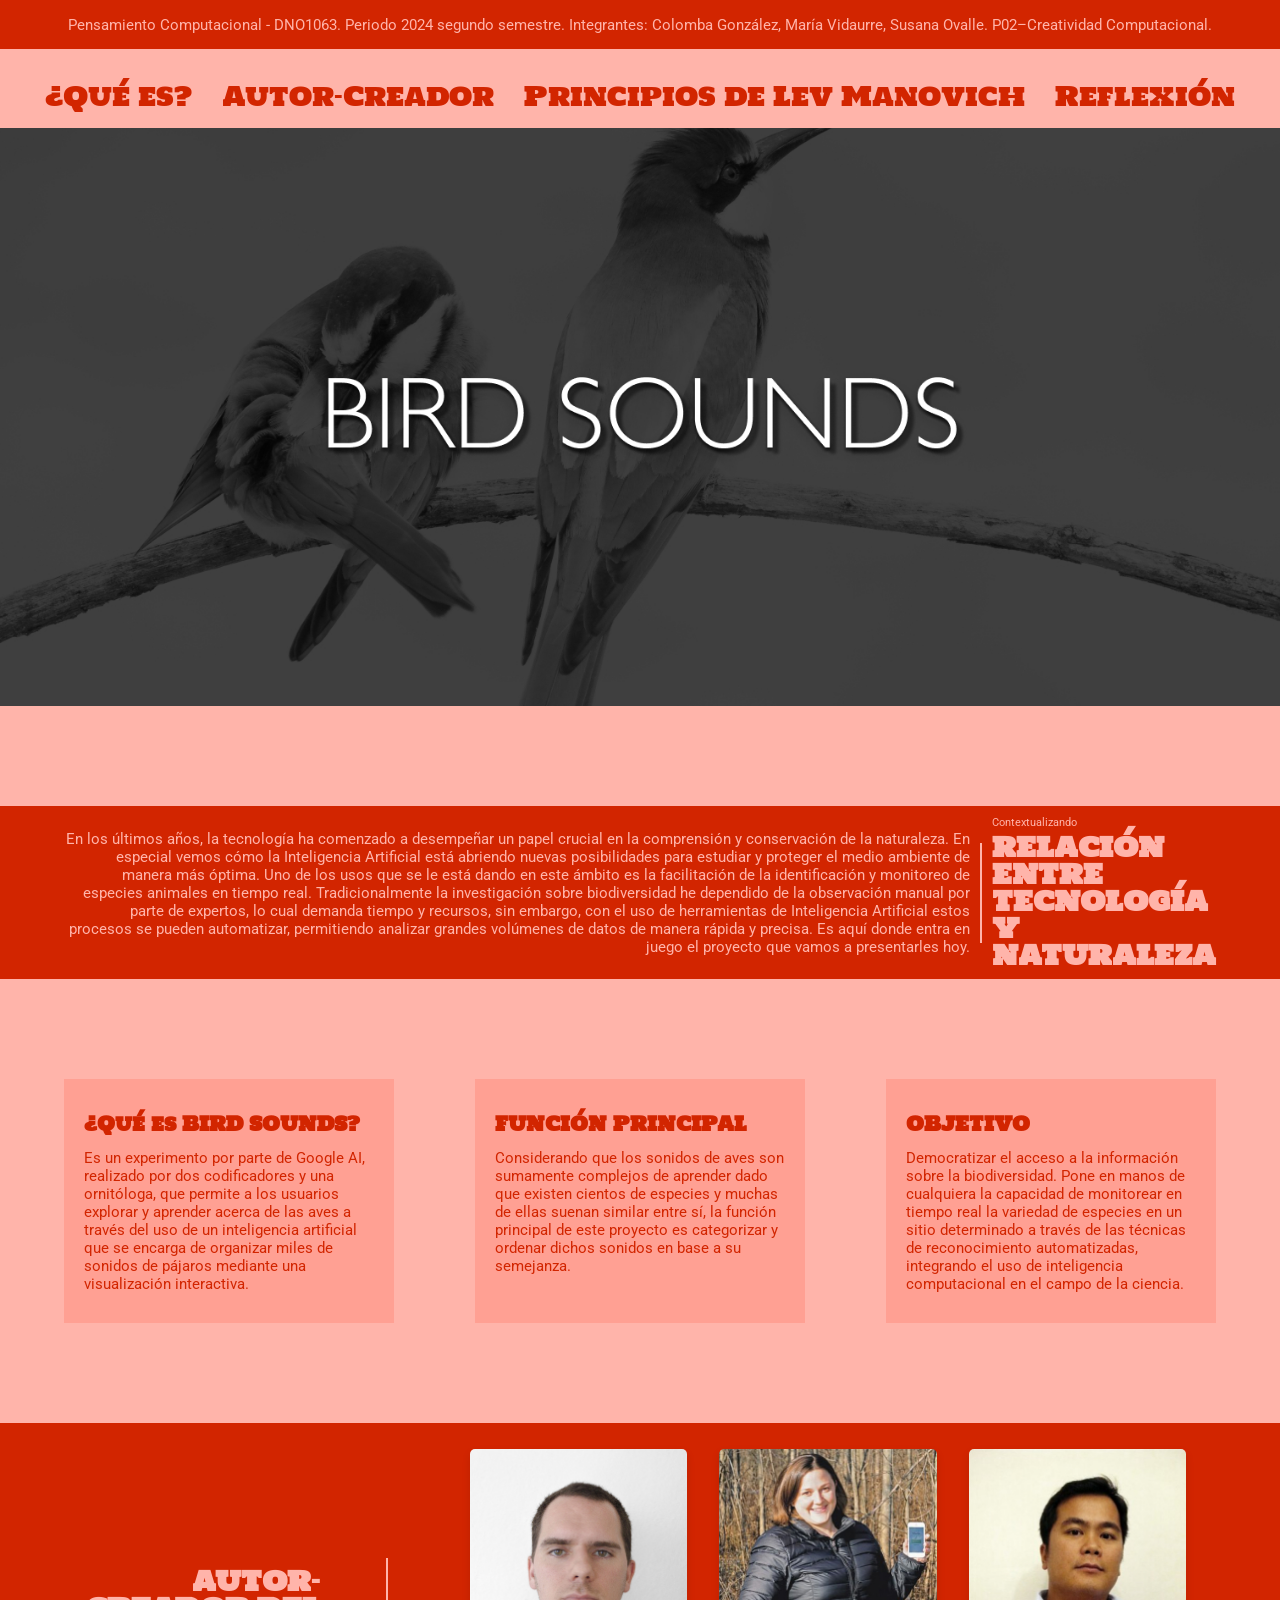
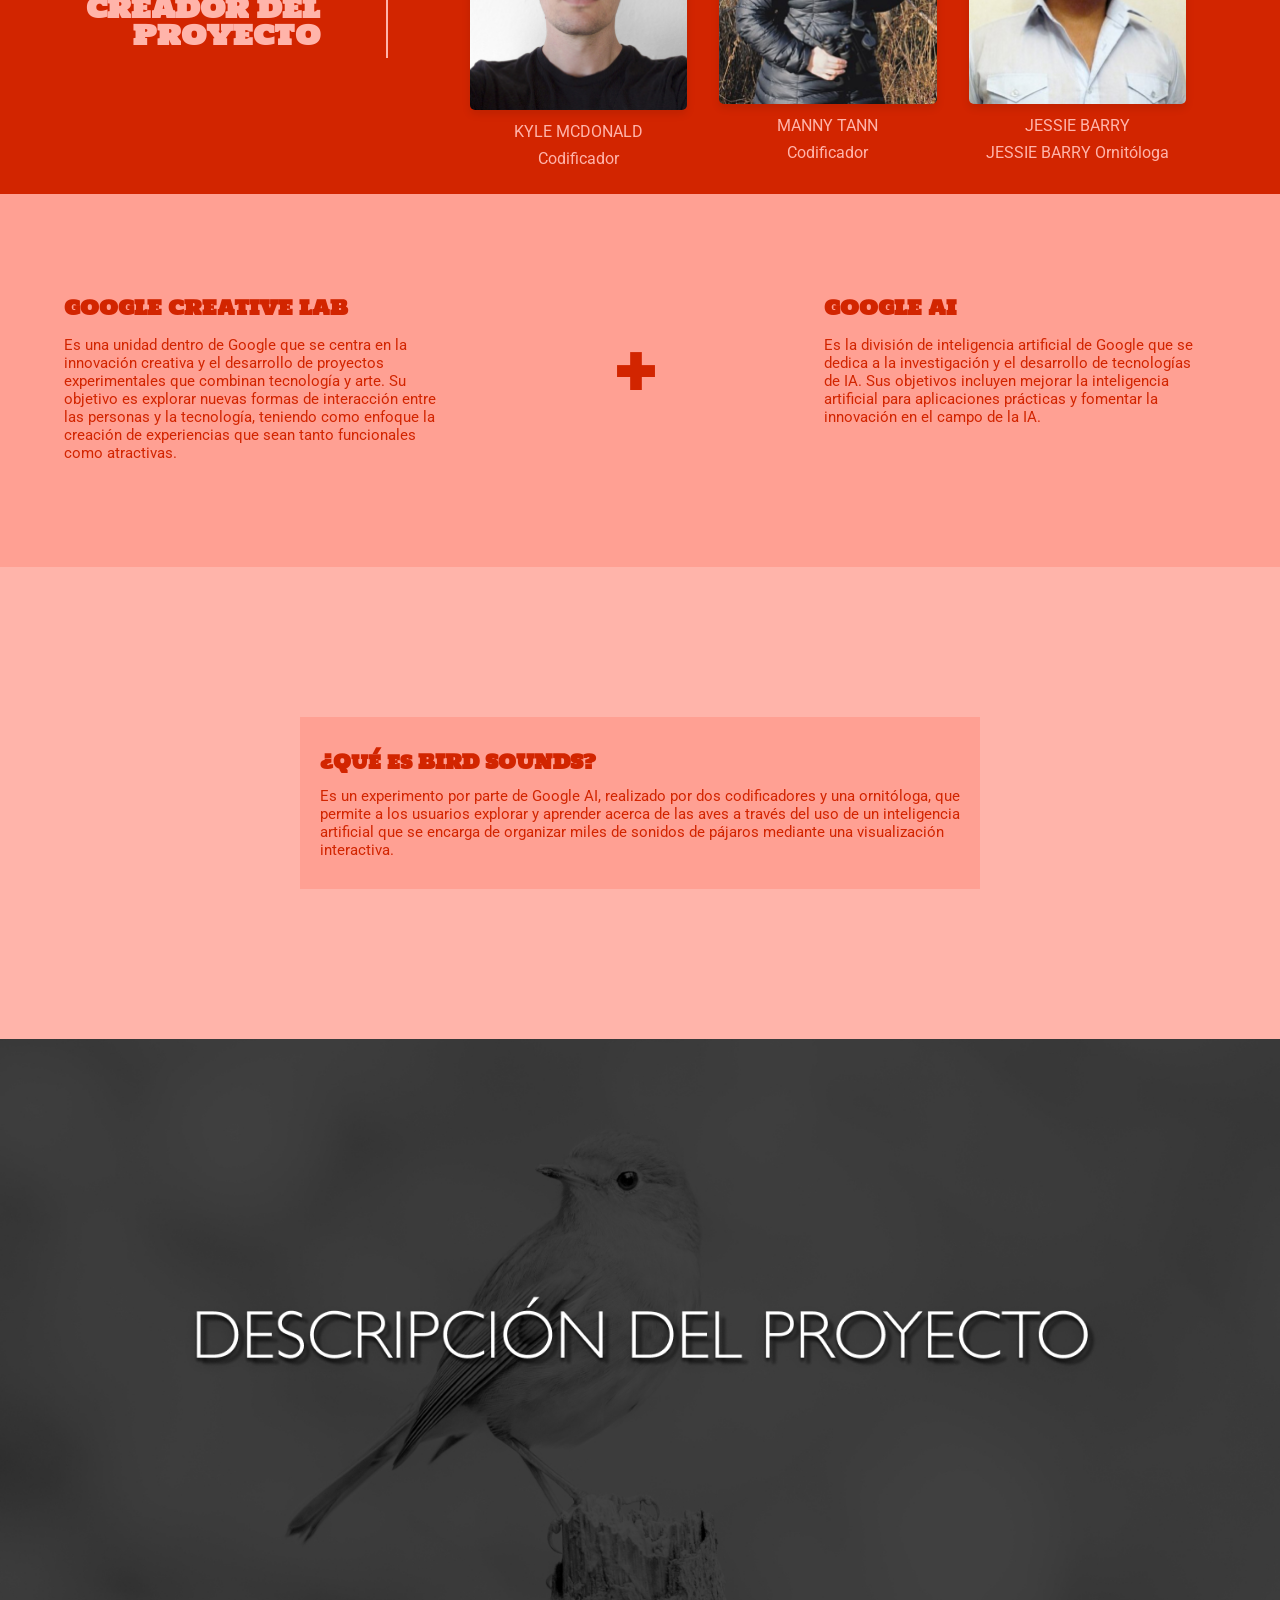
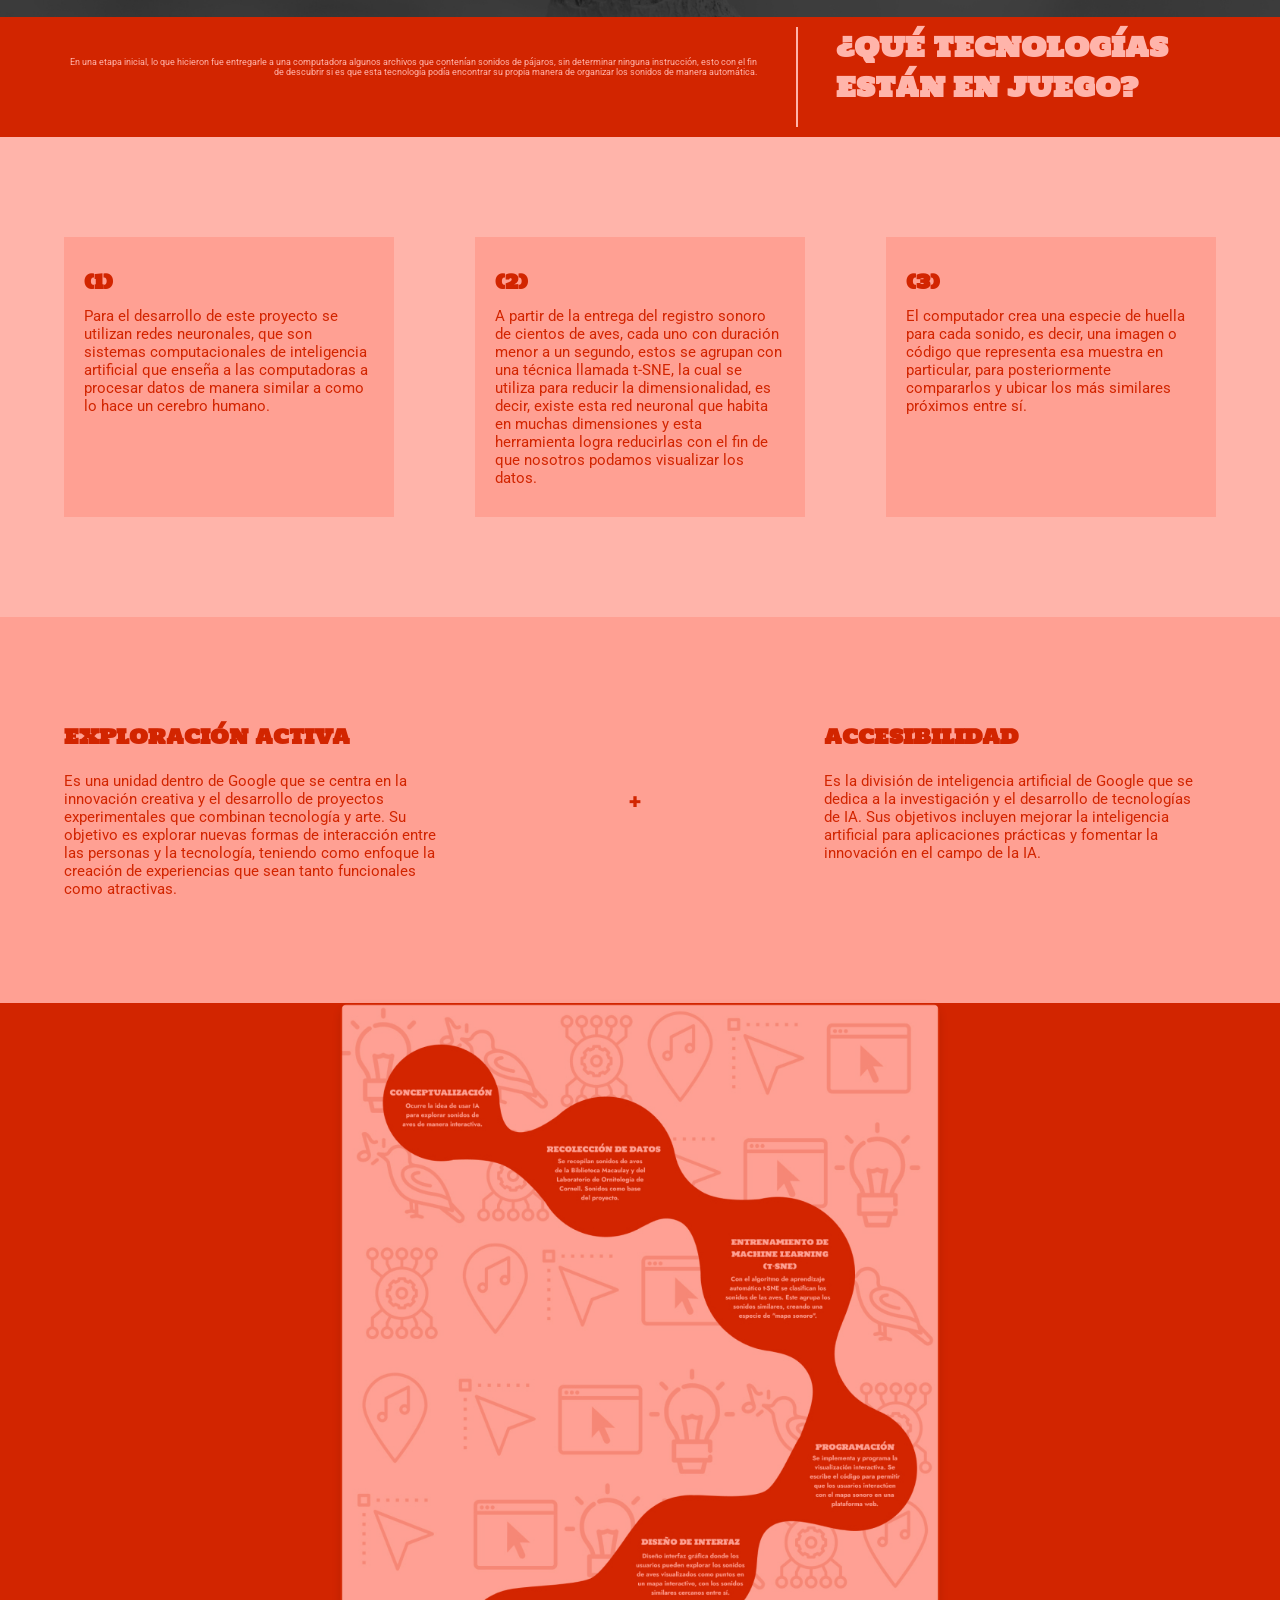
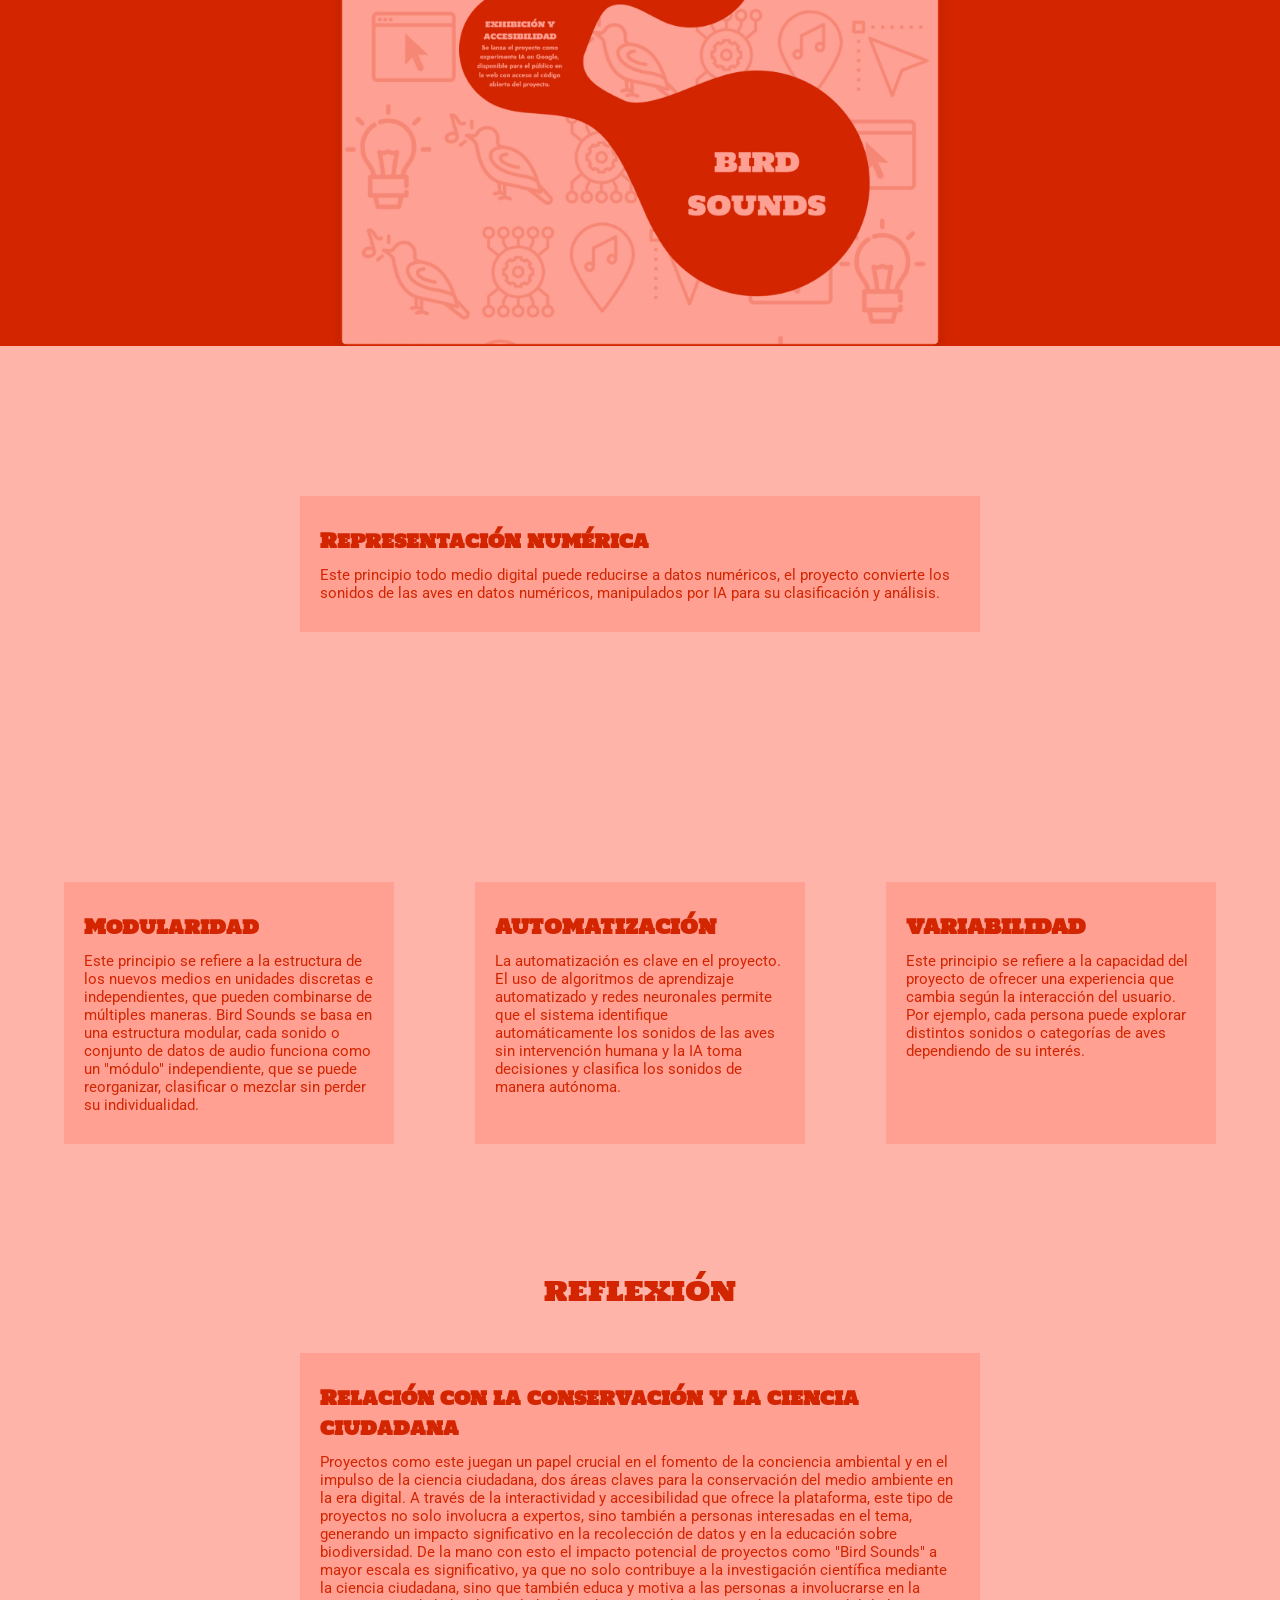
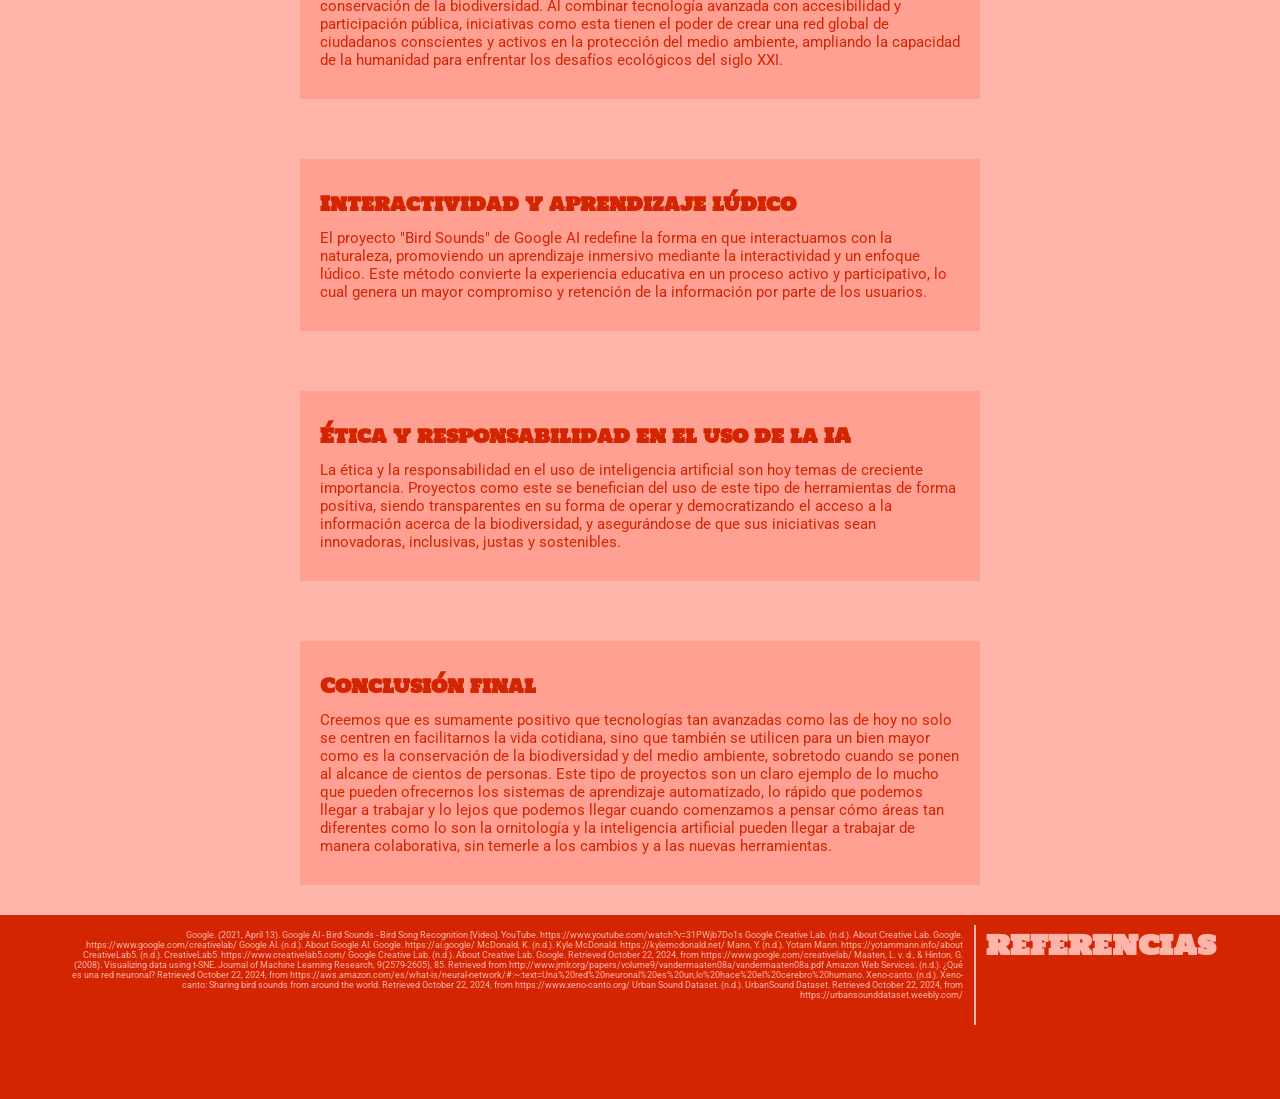
<file: index.html>
<!DOCTYPE html>
<html lang="es">
<head>
    <meta charset="UTF-8">
    <meta name="viewport" content="width=device-width, initial-scale=1.0">
    <title>BIRD SOUNDS</title>
    <link rel="stylesheet" href="styles.css">
    <link href="https://fonts.googleapis.com/css2?family=Roboto:wght@400;700&display=swap" rel="stylesheet">
    <link href="https://fonts.googleapis.com/css2?family=Holtwood+One+SC&display=swap" rel="stylesheet">
    <link rel="stylesheet" href="styles.css">
</head>


</head>
<body>
    <header>
        <div class="header-nombres"> 
          <ul>
                <li><a href="nombres">Pensamiento Computacional - DNO1063. Periodo 2024 segundo semestre. Integrantes: Colomba González, María Vidaurre, Susana Ovalle. P02–Creatividad Computacional.</a></li>
            </ul>
               
        </div>
        <div class="header-content"> 
            <ul>
                <li><a href="#inicio">¿Qué es?</a></li>
                <li><a href="#sobre-mi">Autor-Creador</a></li>
                <li><a href="#servicios">Principios de Lev Manovich</a></li>
                <li><a href="#portafolio">Reflexión</a></li>
            </ul>
        </div>
       
    
        </nav>
        <div class="hero">
        </div>
    </header>



    <main>
        <div class="espacio-separador">
        </div>

    <section id="contexto">
        <div class="main-context">
            <div class="texto-1">
             <p>En los últimos años, la tecnología ha comenzado a desempeñar un papel crucial en la comprensión y conservación de la naturaleza. En especial vemos cómo la Inteligencia Artificial está abriendo nuevas posibilidades para estudiar y proteger el medio ambiente de manera más óptima.
            Uno de los usos que se le está dando en este ámbito es la facilitación de la identificación y monitoreo de especies animales en tiempo real. Tradicionalmente la investigación sobre biodiversidad he dependido de la observación manual por parte de expertos, lo cual demanda tiempo y recursos, sin embargo, con el uso de herramientas de Inteligencia Artificial estos procesos se pueden automatizar, permitiendo analizar grandes volúmenes de datos de manera rápida y precisa. Es aquí donde entra en juego el proyecto que vamos a presentarles hoy.</p>   
            </div>
            <div class="linea-separadora">
                <div class="linea-separadora-dibujo">
                    
                </div>
            </div>
            <div class="titulo">
                <p>Contextualizando</p>
               <h2>RELACIÓN ENTRE TECNOLOGÍA Y NATURALEZA</h2>

            </div>
        </div>
    </section>

        <section id="caracteristicas">
            
            <div class="caracteristicas-context">
                <div class="caracteristicas-item">
                    <h3>¿Qué es BIRD SOUNDS?</h3>
                    <p>Es un experimento por parte de Google AI, realizado por dos codificadores y una ornitóloga, que permite a los usuarios explorar y aprender acerca de las aves a través del uso de un inteligencia artificial que se encarga de organizar miles de sonidos de pájaros mediante una visualización interactiva.</p>
                </div>
                <div class="caracteristicas-item">
                    <h3>FUNCIÓN PRINCIPAL</h3>
                    <p>Considerando que los sonidos de aves son sumamente complejos de aprender dado que existen cientos de especies y muchas de ellas suenan similar entre sí, la función principal de este proyecto es categorizar y ordenar dichos sonidos en base a su semejanza.</p>
                </div>
                <div class="caracteristicas-item">
                    <h3>OBJETIVO</h3>
                    <p>Democratizar el acceso a la información sobre la biodiversidad. Pone en manos de cualquiera la capacidad de monitorear en tiempo real la variedad de especies en un sitio determinado a través de las técnicas de reconocimiento automatizadas, integrando el uso de inteligencia computacional en el campo de la ciencia.</p>
                </div>
            </div>
        </section>

        <section id="creadores">
            <div class="main-context">
            <div class="titulo">
                <h2>AUTOR-CREADOR DEL PROYECTO</h2>
            </div>
            <div class="linea-separadora">
                <div class="linea-separadora-dibujo"></div>
            </div>

            <div class="personajes">
                 <div class="portfolio-item">
            <img src="img/kyle.jpg" alt="Proyecto 1">
            <p>KYLE MCDONALD</p>
            <p>Codificador</p>
        </div>
        <div class="portfolio-item">
            <img src="img/jessie.jpg" alt="Proyecto 2">
            <p>MANNY TANN </p>
            <p>Codificador</p>
        </div>
        <div class="portfolio-item">
            <img src="img/manny.jpg" alt="Proyecto 3">
            <p>JESSIE BARRY</p>
            <p>JESSIE BARRY Ornitóloga</p>
        </div>
           
            </div>
            </div>
            
        </section>

        <section id="google">
            <div class="main-context">
                <div class="titulo w33">
                    <h2>GOOGLE CREATIVE LAB</h2>
                    <p>Es una unidad dentro de Google que se centra en la innovación creativa y el desarrollo de proyectos experimentales que combinan tecnología y arte. Su objetivo es explorar nuevas formas de interacción entre las personas y la tecnología, teniendo como enfoque la creación de experiencias que sean tanto funcionales como atractivas.</p>
                </div>

                <div class="titulo plus w33">
                    <h2> + </h2>
                </div>
                <div class="titulo w33">
                    <h2>GOOGLE AI</h2>
                    <p>Es la división de inteligencia artificial de Google que se dedica a la investigación y el desarrollo de tecnologías de IA. Sus objetivos incluyen mejorar la inteligencia artificial para aplicaciones prácticas y fomentar la innovación en el campo de la IA.</p>
                </div>
            </div>
            

        </section>

        <section id="roles">
            <div class="main-context">
                <div>
                    <div class="caracteristicas-context">
                <div class="caracteristicas-item">
                    <h3>¿Qué es BIRD SOUNDS?</h3>
                    <p>Es un experimento por parte de Google AI, realizado por dos codificadores y una ornitóloga, que permite a los usuarios explorar y aprender acerca de las aves a través del uso de un inteligencia artificial que se encarga de organizar miles de sonidos de pájaros mediante una visualización interactiva.</p>
                </div>
            </div>
                </div>
            </div>
        </section>

          </section>

         <div class="hero hero2">
        </div>



        </section>

        <section id="pregunta">
        <div class="main-context">
            <div class="texto-2">
             <p>En una etapa inicial, lo que hicieron fue entregarle a una computadora algunos archivos que contenían sonidos de pájaros, sin determinar ninguna instrucción, esto con el fin de descubrir si es que esta tecnología podía encontrar su propia manera de organizar los sonidos de manera automática.</p>   
            </div>
            <div class="linea-separadora">
                <div class="linea-separadora-dibujo">
                    
                </div>
            </div>
            <div class="titulo">
               <h2>¿QUÉ TECNOLOGÍAS ESTÁN EN JUEGO?</h2>

            </div>
        </div>

        <section id="punteo">
            
            <div class="caracteristicas-context">
                <div class="caracteristicas-item">
                    <h3>(1)</h3>
                    <p>Para el desarrollo de este proyecto se utilizan redes neuronales, que son sistemas computacionales de inteligencia artificial que enseña a las computadoras a procesar datos de manera similar a como lo hace un cerebro humano.</p>
                </div>
                <div class="caracteristicas-item">
                    <h3>(2)</h3>
                    <p>A partir de la entrega del registro sonoro de cientos de aves, cada uno con duración menor a un segundo, estos se agrupan con una técnica llamada t-SNE, la cual se utiliza para reducir la dimensionalidad, es decir, existe esta red neuronal que habita en muchas dimensiones y esta herramienta logra reducirlas con el fin de que nosotros podamos visualizar los datos.</p>
                </div>
                <div class="caracteristicas-item">
                    <h3>(3)</h3>
                    <p>El computador crea una especie de huella para cada sonido, es decir, una imagen o código que representa esa muestra en particular, para posteriormente compararlos y ubicar los más similares próximos entre sí.</p>
                </div>
            </div>
        </section>

        <section id="descripcion">
            <div class="main-context">
                <div class="titulo w33">
                    <h2>EXPLORACIÓN ACTIVA</h2>
                    <p>Es una unidad dentro de Google que se centra en la innovación creativa y el desarrollo de proyectos experimentales que combinan tecnología y arte. Su objetivo es explorar nuevas formas de interacción entre las personas y la tecnología, teniendo como enfoque la creación de experiencias que sean tanto funcionales como atractivas.</p>
                </div>

                <div class="titulo plus w33">
                    <h2> + </h2>
                </div>
                <div class="titulo w33">
                    <h2>ACCESIBILIDAD</h2>
                    <p>Es la división de inteligencia artificial de Google que se dedica a la investigación y el desarrollo de tecnologías de IA. Sus objetivos incluyen mejorar la inteligencia artificial para aplicaciones prácticas y fomentar la innovación en el campo de la IA.</p>
                </div>
            </div>
        </section>
        <section id="diagrama">
    <img src="img/diagrama.jpg" alt="Diagrama del proyecto">
</section>

    

        <section id="roles">
            <div class="main-context">
                <div>
                    <div class="caracteristicas-context">
                <div class="caracteristicas-item">
                    <h3>Representación numérica</h3>
                    <p>Este principio todo medio digital puede reducirse a datos numéricos, el proyecto convierte los sonidos de las aves en datos numéricos, manipulados por IA para su clasificación y análisis.</p>
                </div>
            </div>
                </div>
            </div>
        </section>

         <section id="caracteristicas">
            
            <div class="caracteristicas-context">
                <div class="caracteristicas-item">
                    <h3>Modularidad</h3>
                    <p>Este principio se refiere a la estructura de los nuevos medios en unidades discretas e independientes, que pueden combinarse de múltiples maneras. Bird Sounds se basa en una estructura modular, cada sonido o conjunto de datos de audio funciona como un "módulo" independiente, que se puede reorganizar, clasificar o mezclar sin perder su individualidad.</p>
                </div>
                <div class="caracteristicas-item">
                    <h3>AUTOMATIZACIÓN</h3>
                    <p>La automatización es clave en el proyecto. El uso de algoritmos de aprendizaje automatizado y redes neuronales permite que el sistema identifique automáticamente los sonidos de las aves sin intervención humana y la IA toma decisiones y clasifica los sonidos de manera autónoma.</p>
                </div>
                <div class="caracteristicas-item">
                    <h3>VARIABILIDAD</h3>
                    <p>
                    Este principio se refiere a la capacidad del proyecto de ofrecer una experiencia que cambia según la interacción del usuario. Por ejemplo, cada persona puede explorar distintos sonidos o categorías de aves dependiendo de su interés.</p>
                </div>
            </div>
        </section>

        <div class="header-content"> 
            <ul>
                <li><a href="#inicio">REFLEXIÓN</a></li>
            </ul>
        </div>

        <section id="roles2">
            <div class="main-context">
                <div>
                    <div class="caracteristicas-context">
                <div class="caracteristicas-item">
                    <h3>Relación con la conservación y la ciencia ciudadana</h3>
                    <p>Proyectos como este juegan un papel crucial en el fomento de la conciencia ambiental y en el impulso de la ciencia ciudadana, dos áreas claves para la conservación del medio ambiente en la era digital. A través de la interactividad y accesibilidad que ofrece la plataforma, este tipo de proyectos no solo involucra a expertos, sino también a personas interesadas en el tema, generando un impacto significativo en la recolección de datos y en la educación sobre biodiversidad. De la mano con esto el impacto potencial de proyectos como "Bird Sounds" a mayor escala es significativo, ya que no solo contribuye a la investigación científica mediante la ciencia ciudadana, sino que también educa y motiva a las personas a involucrarse en la conservación de la biodiversidad. Al combinar tecnología avanzada con accesibilidad y participación pública, iniciativas como esta tienen el poder de crear una red global de ciudadanos conscientes y activos en la protección del medio ambiente, ampliando la capacidad de la humanidad para enfrentar los desafíos ecológicos del siglo XXI.</p>
                </div>
            </div>
                </div>
            </div>
        </section>

        <section id="roles2">
            <div class="main-context">
                <div>
                    <div class="caracteristicas-context">
                <div class="caracteristicas-item">
                    <h3>Interactividad y aprendizaje lúdico</h3>
                    <p>El proyecto "Bird Sounds" de Google AI redefine la forma en que interactuamos con la naturaleza, promoviendo un aprendizaje inmersivo mediante la interactividad y un enfoque lúdico. Este método convierte la experiencia educativa en un proceso activo y participativo, lo cual genera un mayor compromiso y retención de la información por parte de los usuarios.</p>
                </div>
            </div>
                </div>
            </div>
        </section>

         <section id="roles2">
            <div class="main-context">
                <div>
                    <div class="caracteristicas-context">
                <div class="caracteristicas-item">
                    <h3>Ética y responsabilidad en el uso de la IA</h3>
                    <p>La ética y la responsabilidad en el uso de inteligencia artificial son hoy temas de creciente importancia. Proyectos como este se benefician del uso de este tipo de herramientas de forma positiva, siendo transparentes en su forma de operar y democratizando el acceso a la información acerca de la biodiversidad, y asegurándose de que sus iniciativas sean innovadoras, inclusivas, justas y sostenibles.</p>
                </div>
            </div>
                </div>
            </div>
        </section>
         <section id="roles2">
            <div class="main-context">
                <div>
                    <div class="caracteristicas-context">
                <div class="caracteristicas-item">
                    <h3>Conclusión final</h3>
                    <p>Creemos que es sumamente positivo que tecnologías tan avanzadas como las de hoy no solo se centren en facilitarnos la vida cotidiana, sino que también se utilicen para un bien mayor como es la conservación de la biodiversidad y del medio ambiente, sobretodo cuando se ponen al alcance de cientos de personas. Este tipo de proyectos son un claro ejemplo de lo mucho que pueden ofrecernos los sistemas de aprendizaje automatizado, lo rápido que podemos llegar a trabajar y lo lejos que podemos llegar cuando comenzamos a pensar cómo áreas tan diferentes como lo son la ornitología y la inteligencia artificial pueden llegar a trabajar de manera colaborativa, sin temerle a los cambios y a las nuevas herramientas.</p>
                </div>
            </div>
                </div>
            </div>
        </section>

        <section id="pregunta2">
        <div class="main-context">
            <div class="texto-2">
             <p>Google. (2021, April 13). Google AI - Bird Sounds - Bird Song Recognition [Video]. YouTube. https://www.youtube.com/watch?v=31PWjb7Do1s
                Google Creative Lab. (n.d.). About Creative Lab. Google. https://www.google.com/creativelab/
                Google AI. (n.d.). About Google AI. Google. https://ai.google/
                McDonald, K. (n.d.). Kyle McDonald. https://kylemcdonald.net/
                Mann, Y. (n.d.). Yotam Mann. https://yotammann.info/about
                CreativeLab5. (n.d.). CreativeLab5. https://www.creativelab5.com/
                Google Creative Lab. (n.d.). About Creative Lab. Google. Retrieved October 22, 2024, from https://www.google.com/creativelab/
                Maaten, L. v. d., & Hinton, G. (2008). Visualizing data using t-SNE. Journal of Machine Learning Research, 9(2579-2605), 85. Retrieved from http://www.jmlr.org/papers/volume9/vandermaaten08a/vandermaaten08a.pdf
                Amazon Web Services. (n.d.). ¿Qué es una red neuronal? Retrieved October 22, 2024, from https://aws.amazon.com/es/what-is/neural-network/#:~:text=Una%20red%20neuronal%20es%20un,lo%20hace%20el%20cerebro%20humano.
                Xeno-canto. (n.d.). Xeno-canto: Sharing bird sounds from around the world. Retrieved October 22, 2024, from https://www.xeno-canto.org/
                Urban Sound Dataset. (n.d.). UrbanSound Dataset. Retrieved October 22, 2024, from https://urbansounddataset.weebly.com/




</p>   
            </div>
            <div class="linea-separadora">
                <div class="linea-separadora-dibujo">
                    
                </div>
            </div>
            <div class="titulo">
               <h2>REFERENCIAS</h2>

            </div>
        </div>











        
    </main>

    <footer>
       

    </footer>
</body>
</html>
</file>
<file: styles.css>
/* Estilos generales */  
html,body * {
    margin: 0;
    padding: 0;
}
body { 

    font-family: 'Roboto', sans-serif;
    margin: 0;
    padding: 0;
    background-color: #D22500;
    
}

a {
    text-decoration: none;
    color: #333;
}


h1, h2, h3 {
    font-weight: 700;
    font-family: 'Holtwood One SC', serif;
    color: #D22500;
}

}

p {
    font-weight: 400;
    line-height: 1.6;
}

/* Header y navegación */
header {
    background-color: white;
    color: #fff;
    text-align: center;
    position: relative;
}

nav ul {
    list-style: none;
    padding: 0;
    display: flex;
    justify-content: center;
    margin: 0;
}



nav ul li {
    margin: 0 1rem;
}

nav ul li a {
    color: lightpink;
    font-size: 1.2rem;
    font-weight: 700;
    font-family: 'Holtwood One SC', serif;
}


.hero {
    padding: 4rem 0;
    height: 50vh;
    color: lightpink;
    background-image: url(img/imagen_portada.jpg);
    background-position: center center;
    background-size: cover;
}

.hero h1 {
    font-size: 7rem;
    margin-bottom: 1rem;
}

.hero p {
    font-size: 1.2rem;
    margin-bottom: 2rem;
}

.btn {
    background-color: white;
    color: #fff;
    padding: 0.7rem 1.5rem;
    border: none;
    border-radius: 5px;
    cursor: pointer;
    transition: background-color 0.3s ease;
}

.btn:hover {
    background-color: white;
}

/* Secciones */
.section {
    padding: 4rem 2rem;
    text-align: center;
    color: darkred;
}

.bg-light {
    background-color: #ecf0f1;
}

/* Servicios */
.services {
    display: flex;
    justify-content: space-around;
    flex-wrap: wrap;
}

.service {
    flex: 1 1 30%;
    background-color: #fff;
    padding: 2rem;
    margin: 1rem;
    box-shadow: 0 4px 8px rgba(0, 0, 0, 0.1);
    border-radius: 5px;
}

.service h3 {
    margin-bottom: 1rem;
}

/* Portafolio */
.portfolio-gallery {
    display: flex;
    justify-content: space-around;
    flex-wrap: wrap;
}

.portfolio-item {
    flex: 1 1 30%;
    margin: 1rem;
}

.portfolio-item img {
    width: 100%;
    border-radius: 5px;
    box-shadow: 0 4px 8px rgba(0, 0, 0, 0.1);
}

.portfolio-item p {
    margin-top: 0.5rem;
}

form button:hover {
    background-color: #C0392B;
}

/* Portafolio */
.portfolio-gallery {
    display: flex; /* Utiliza flexbox para organizar los elementos */
    justify-content: space-between; /* Distribuye el espacio uniformemente entre los elementos */
    flex-wrap: wrap; /* Permite que los elementos se ajusten en varias filas */
}

.portfolio-item {
    flex: 1 1 calc(30% - 2rem); /* Ajuste flexible, ocupando el 30% del ancho menos márgenes */
    margin: 1rem; /* Margen alrededor de cada elemento */
    text-align: center; /* Centra el texto dentro de cada elemento */
}

.portfolio-item img {
    width: 100%; /* Imágenes ocupan el 100% del ancho de su contenedor */
    border-radius: 5px; /* Bordes redondeados para un diseño más suave */
    box-shadow: 0 4px 8px rgba(0, 0, 0, 0.1); /* Sombra para dar profundidad */
}

.portfolio-item p {
    margin-top: 0.5rem; /* Espacio entre la imagen y el texto */
}

/* Estilo para el botón en el formulario */
form button:hover {
    background-color: #C0392B; /* Cambia el color de fondo al pasar el cursor */
}

/* Footer */
footer {
    background-color: #D22500;
    color: #fff;
    text-align: center;
    padding: 2rem;
}

.social-links a {
    margin: 0 1rem;
    color: #fff;
    font-size: 1.2rem;
}

nav {
    padding: 20px; /* Espaciado interno */
}

ul {
    list-style-type: none; /* Elimina las viñetas de la lista */
    padding: 0; /* Elimina el padding */
    margin: 0; /* Elimina el margen */
}




a {
    text-decoration: none; /* Elimina el subrayado del enlace */
    font-size: 16px; /* Tamaño de fuente */
    transition: color 0.3s; /* Efecto de transición para el color */
}

 /*--header--*/

 .header-nombres
 { background-color: #D22500;
    padding: 15px;
    color: #FFB4AA!important;
  }

   .header-nombres a 
 { 
    color: #FFB4AA!important;
    font-size: 15px;
  }

.header-content {
    background-color: #FFB4AA;
    padding: 25px 0 10px;
    font-size: 27px;
    color: #D22500 ;
}
.header-content ul li a{
    font-size: 27px;
    color: #D22500 ;
    font-family: 'Holtwood One SC', serif;
    margin: 5px 15px;
    min-width: 150px;

}

.header-content ul {
    display: flex;
    justify-content: center;
flex-wrap: wrap;
}

/*--main--*/

.espacio-separador{
    background-color:#FFB4AA ;
    height: 100px;
}
.main-context {
    display: flex;
    padding: 10px 5vw;
    background-color:#D22500;
    color:#FFB4AA ;
}
.main-context .titulo h2
{
    color: #FFB4AA!important;
    font-size: 27px;
    line-height: 27px;

}

.linea-separadora-dibujo {
    width: 2px;
    height: 100px;
    background-color:#FFB4AA ;

}

.linea-separadora {
    display: flex;
    flex-direction: column;
    align-items: center;
    width: 134px;
    justify-content: center;
}
.texto-1 p {
    text-align: right;
    font-size: 15px;

}

.texto-1 {
    display: flex;
    flex-direction: column;
    justify-content: center;
}

.main-context .titulo p {
    font-size: 11px;
    margin: 0px 0px 5px ;
}

.caracteristicas-context {
    padding: 100px 5vw;
    background-color: #FFB4AA;
    display: flex;
    justify-content: space-between;
}

.caracteristicas-item {
    background-color: #FFA093 ;
    padding: 30px 20px;
    color: #D22500 ;
    max-width: 290px;
}

.caracteristicas-item h3{
    margin: 0px 0px 10px;
    
}
.caracteristicas-item p {
    font-size: 15px;
    color: #D22500;
}

#creadores .main-context .titulo h2{
    width: 20vw;
    text-align: right;
}

#creadores .main-context .personajes {
    display: flex;
    justify-content: space-between;

}

#creadores .main-context .titulo {
    display: flex;
    flex-direction: column;
    justify-content: center;

}

#google .main-context {
    background-color: #FFA093 ;
    padding: 100px 5vw;

}

.w33 {
    width: 33%;
}

.titulo.plus {
    display: flex;
    flex-direction: column;
    justify-content: center;
    align-items: center;

}
#google .titulo.plus h2 {
    font-size: 70px;
}

#google .titulo h2 {
    font-size: 20px;
    color: #D22500!important;
    margin: 0px 0px 15px;
}

#google .titulo p {
    color:#D22500!important ;
    font-size: 15px;
}

#roles .main-context
{ background-color: #FFB4AA ;
    padding: 150px 5vw;
    justify-content: center;


}

#roles .main-context .caracteristicas-context{
    padding: 0px;


}

#roles .main-context .caracteristicas-context .caracteristicas-item {
     min-width: 50vw;
}
.hero.hero2 {
    background-image: url(img/imagen_proyecto.jpg);
}

#pregunta .main-context .texto-2 p {
   text-align: right;
    font-size: 15px; 

}


#pregunta .espacio-separador{
    background-color:#FFB4AA ;
    height: 50px;
}
#pregunta .main-context .pregunta {
    display: flex;
    padding: 10px 5vw;
    background-color:#D22500;
    color:#FFB4AA ;
}
#pregunta .main-context .titulo h2
{
    color: #FFB4AA!important;
    font-size: 27px;
    line-height: 40px;

}

#pregunta .texto-2  {
     display: flex;
    flex-direction: column;
    justify-content: center;
    padding: 0px 0px 20px;

}

#descripcion .main-context {
    background-color: #FFA093 ;
    padding: 100px 5vw;

}

.w33 {
    width: 33%;
}

.titulo.plus {
    display: flex;
    flex-direction: column;
    justify-content: center;
    align-items: center;

}
#descripcion .titulo.plus h2 {
    font-size: 70px;
    color: #D22500!important;
}

#descripcion .titulo.w33 h2 {
    font-size: 20px;
    color: #D22500!important;
    margin: 0px 0px 15px;
}

#descripcion .titulo p {
    color:#D22500!important ;
    font-size: 15px;
}

#diagrama img {
    width: 100%; /* Ajusta la imagen al 100% del ancho del contenedor */
    max-width: 600px; /* Máximo ancho de la imagen */
    height: auto; /* Mantiene las proporciones de la imagen */
    display: block; /* Hace que la imagen sea un bloque y elimine espacio en línea */
    margin: 0 auto; /* Centra la imagen */
    border-radius: 10px; /* Bordes redondeados */
    box-shadow: 0 4px 8px rgba(0, 0, 0, 0.1); /* Sombra suave alrededor de la imagen */
}


#roles2 .main-context
{ background-color: #FFB4AA ;
    padding: 30px 5vw;
    justify-content: center;


}

#roles2 .main-context .caracteristicas-context{
    padding: 0px;


}

#roles2 .main-context .caracteristicas-context .caracteristicas-item {
     min-width: 50vw;
}

#pregunta .main-context .texto-2 p {
   text-align: right;
    font-size: 9px; 

}


#pregunta2 .espacio-separador{
    background-color:#FFB4AA ;
    height: 100px;
}
#pregunta2 .main-context .pregunta {
    display: flex;
    padding: 10px 5vw;
    background-color:#D22500;
    color:#FFB4AA ;
}
#pregunta2 .main-context .titulo h2
{
    color: #FFB4AA!important;
    font-size: 27px;
    line-height: 40px;

}
</file>
